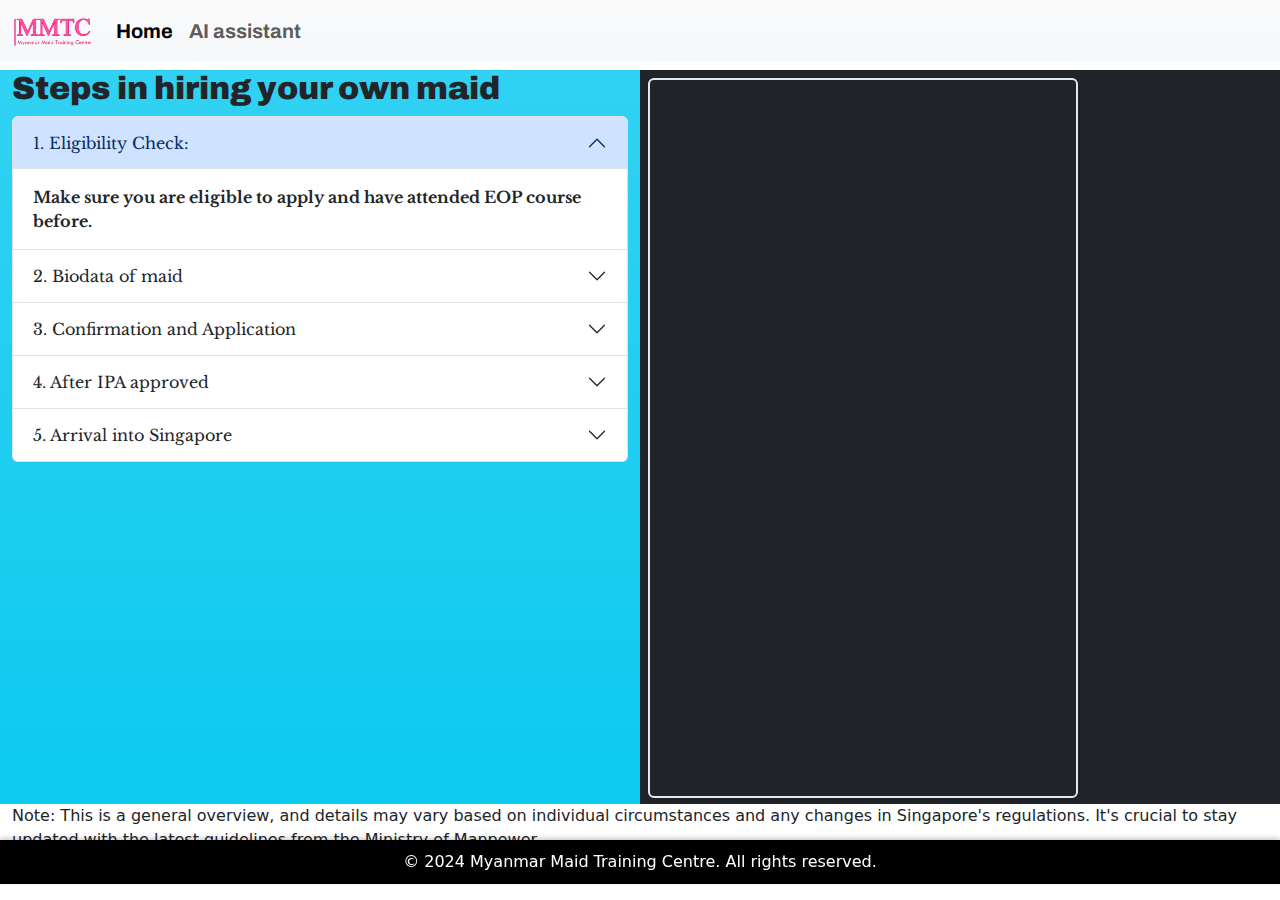
<file: ai-assistant.html>
<!DOCTYPE html>
<html lang="en">
<head>
    <meta charset="UTF-8">
    <meta name="viewport" content="width=device-width, initial-scale=1.0">
    <title>MMTC</title>
    <link href="https://cdn.jsdelivr.net/npm/bootstrap@5.3.3/dist/css/bootstrap.min.css" rel="stylesheet" integrity="sha384-QWTKZyjpPEjISv5WaRU9OFeRpok6YctnYmDr5pNlyT2bRjXh0JMhjY6hW+ALEwIH" crossorigin="anonymous">
    <link rel="preconnect" href="https://fonts.googleapis.com">
    <link rel="preconnect" href="https://fonts.gstatic.com" crossorigin>
    <link href="https://fonts.googleapis.com/css2?family=Archivo:ital,wght@0,100..900;1,100..900&family=Libre+Baskerville:ital,wght@0,400;0,700;1,400&display=swap" rel="stylesheet">
  <link rel="stylesheet" href="css/main.css"> <!-- Link to external CSS file -->
</head>

<body>

    <!-- Header Section -->
    <header>
      <nav class="navbar navbar-expand-sm bg-light bg-gradient text-light sticky-top">
        <div class="container-fluid ">
          <a class="navbar-brand" href="#"><img src="img/mmtc_logo_290822-removebg-preview1.png" alt="logo" width="80"> </a>
          <button class="navbar-toggler " type="button" data-bs-toggle="collapse" data-bs-target="#navbarSupportedContent" aria-controls="navbarSupportedContent" aria-expanded="false" aria-label="Toggle navigation">
            <span class="navbar-toggler-icon"></span>
          </button>
          <div class="collapse navbar-collapse" id="navbarSupportedContent">
            <ul class="navbar-nav me-auto mb-2 mb-lg-0 fs-5 fontsize archivo-700">
              <li class="nav-item ">
                <a class="nav-link active" aria-current="page" href="index.html">Home</a>
              </li>
              <li class="nav-item">
                <a class="nav-link" href="ai-assistant.html">AI assistant</a>
              </li>
            </ul>

          </div>
        </div>
      </nav>






</header>
<main class="container-fluid mt-2">
    <div class="row libre-baskerville-bold ">
        <div class="col-12 col-sm-6 col-md-6 bg-info bg-gradient">
        <h2 class="archivo-900 ">Steps in hiring your own maid</h2>
            <div class="accordion " id="accordionExample">
                <div class="accordion-item ">
                <h2 class="accordion-header ">
                    <button class="accordion-button" type="button" data-bs-toggle="collapse" data-bs-target="#collapseOne" aria-expanded="true" aria-controls="collapseOne">
                        1. Eligibility Check:
                    </button>
                </h2>
                <div id="collapseOne" class="accordion-collapse collapse show" data-bs-parent="#accordionExample">
                    <div class="accordion-body">
                        Make sure you are eligible to apply and have attended EOP course before.
                    </div>
                </div>
                </div>
                <div class="accordion-item">
                <h2 class="accordion-header">
                    <button class="accordion-button collapsed" type="button" data-bs-toggle="collapse" data-bs-target="#collapseTwo" aria-expanded="false" aria-controls="collapseTwo">
                        2. Biodata of maid
                    </button>
                </h2>
                <div id="collapseTwo" class="accordion-collapse collapse" data-bs-parent="#accordionExample">
                    <div class="accordion-body">
                        My staff will discuss with you and based on your requirements will send you profile for your review.
                    </div>
                </div>
                </div>
                <div class="accordion-item">
                <h2 class="accordion-header">
                    <button class="accordion-button collapsed" type="button" data-bs-toggle="collapse" data-bs-target="#collapseThree" aria-expanded="false" aria-controls="collapseThree">
                        3. Confirmation and Application
                    </button>
                </h2>
                <div id="collapseThree" class="accordion-collapse collapse" data-bs-parent="#accordionExample">
                    <div class="accordion-body">
                        After you confirm to hire a helper, sign the contract and make the first payment and we will start the application process, if you are not sure how to apply, we will guide you how to do it.
                    </div>
                </div>
                </div>
                <div class="accordion-item">
                    <h2 class="accordion-header">
                    <button class="accordion-button collapsed" type="button" data-bs-toggle="collapse" data-bs-target="#collapseFour" aria-expanded="false" aria-controls="collapseFour">
                        4. After IPA approved
                    </button>
                    </h2>
                    <div id="collapseFour" class="accordion-collapse collapse" data-bs-parent="#accordionExample">
                    <div class="accordion-body">
                        After you received the IPA approval, proceed to buy the insurance and air ticket while we will prepare the helper for coming to Singapore. Do note, please buy insurance before air ticket as it will take a few days for the insurance information to be updated on MOM database.
                    </div>
                    </div>
                </div>
                <div class="accordion-item">
                    <h2 class="accordion-header">
                    <button class="accordion-button collapsed" type="button" data-bs-toggle="collapse" data-bs-target="#collapseFive" aria-expanded="false" aria-controls="collapseFive">
                        5. Arrival into Singapore
                    </button>
                    </h2>
                    <div id="collapseFive" class="accordion-collapse collapse" data-bs-parent="#accordionExample">
                    <div class="accordion-body">
                        After she reach Singapore, you will need to bring her for medical checkup, SIP.  After that, you will need to upload the medical checkup form, declaration form, and passport page, thereafter arrange an appointment to do a fingerprint scan at MOM service centre in Bendemeer.
                    </div>
                    </div>
                </div>
            </div>
        </div>
        <div class="col-12 col-sm-6 col-md-6 bg-dark pt-2 ps-2">
            <iframe 
    src="https://www.openassistantgpt.io/embed/clwkg9ruh000311ctgf80h7m0/window?chatbox=false"
    style="overflow: hidden; height: 80vh; width: 430px; bottom: -30px; border: 2px solid #e2e8f0; border-radius: 0.375rem; box-shadow: 0 4px 6px -1px rgba(0, 0, 0, 0.1), 0 2px 4px -1px rgba(0, 0, 0, 0.06);"
    allowfullscreen allow="clipboard-read; clipboard-write" 
>
</iframe>
 <!-- This chatbot is build using https://openassistantgpt.io/ -->

        </div>
    </div>
    <div class="row">
        <p>
            Note: This is a general overview, and details may vary based on individual circumstances and any changes in Singapore's regulations. It's crucial to stay updated with the latest guidelines from the Ministry of Manpower.
        </p>
    </div>
  
    
</main>

<footer>
    <p class="fixed-bottom">&copy; 2024 Myanmar Maid Training Centre. All rights reserved.</p>
</footer>
<script src="https://cdn.jsdelivr.net/npm/bootstrap@5.3.3/dist/js/bootstrap.bundle.min.js" integrity="sha384-YvpcrYf0tY3lHB60NNkmXc5s9fDVZLESaAA55NDzOxhy9GkcIdslK1eN7N6jIeHz" crossorigin="anonymous"></script>

</html>
</file>
<file: css/main.css>
.libre-baskerville-regular {
    font-family: "Libre Baskerville", serif;
    font-weight: 400;
    font-style: normal;
  }
  
  .libre-baskerville-bold {
    font-family: "Libre Baskerville", serif;
    font-weight: 700;
    font-style: normal;
  }
  
  .libre-baskerville-regular-italic {
    font-family: "Libre Baskerville", serif;
    font-weight: 400;
    font-style: italic;
  }

  /* // <uniquifier>: Use a unique and descriptive class name
  // <weight>: Use a value from 100 to 900 */

.archivo-100 {
    font-family: "Archivo", sans-serif;
    font-optical-sizing: auto;
    font-weight: 100;
    font-style: normal;
    font-variation-settings:
    "wdth" 100;
}

.archivo-300 {
    font-family: "Archivo", sans-serif;
    font-optical-sizing: auto;
    font-weight: 300;
    font-style: normal;
    font-variation-settings:
        "wdth" 100;
}   
  
.archivo-500 {
    font-family: "Archivo", sans-serif;
    font-optical-sizing: auto;
    font-weight: 500;
    font-style: normal;
    font-variation-settings:
        "wdth" 100;
}  

.archivo-700 {
    font-family: "Archivo", sans-serif;
    font-optical-sizing: auto;
    font-weight: 700;
    font-style: normal;
    font-variation-settings:
        "wdth" 100;
}

.archivo-900 {
    font-family: "Archivo", sans-serif;
    font-optical-sizing: auto;
    font-weight: 900;
    font-style: normal;
    font-variation-settings:
        "wdth" 100;
} 

.fixed-bottom {
    position: fixed;
    
    bottom: 0;
    left: 0;
    width: 100%;
    color: white;
    background-color: black;/* Change this to your desired background color */
    padding: 10px; /* Adjust the padding as needed */
    text-align: center; /* Center the content inside the div */
    box-shadow: 0 -2px 5px rgba(0, 0, 0, 0.2); /* Optional: adds a shadow effect */
}


/* // X-Small devices (portrait phones, less than 576px)
// No media query for `xs` since this is the default in Bootstrap */

/* // Small devices (landscape phones, 576px and up) */
@media (min-width: 576px) {
        .fontsize{
            font-size: 1rem;
        }
    }

/* // Medium devices (tablets, 768px and up) */
@media (min-width: 768px) {
        .fontsize{
            font-size: 1.1rem;
        }
    }
    

/* // Large devices (desktops, 992px and up) */
@media (min-width: 992px) {
        .fontsize{
            font-size: 1.2rem;
        }

    }
    

/* // X-Large devices (large desktops, 1200px and up) */
@media (min-width: 1200px) {
        .fontsize{
            font-size: 1.4rem;
        }
    }

/* // XX-Large devices (larger desktops, 1400px and up) */
@media (min-width: 1400px) {
        .fontsize{
            font-size: 1.7rem;
        }
    }
</file>
